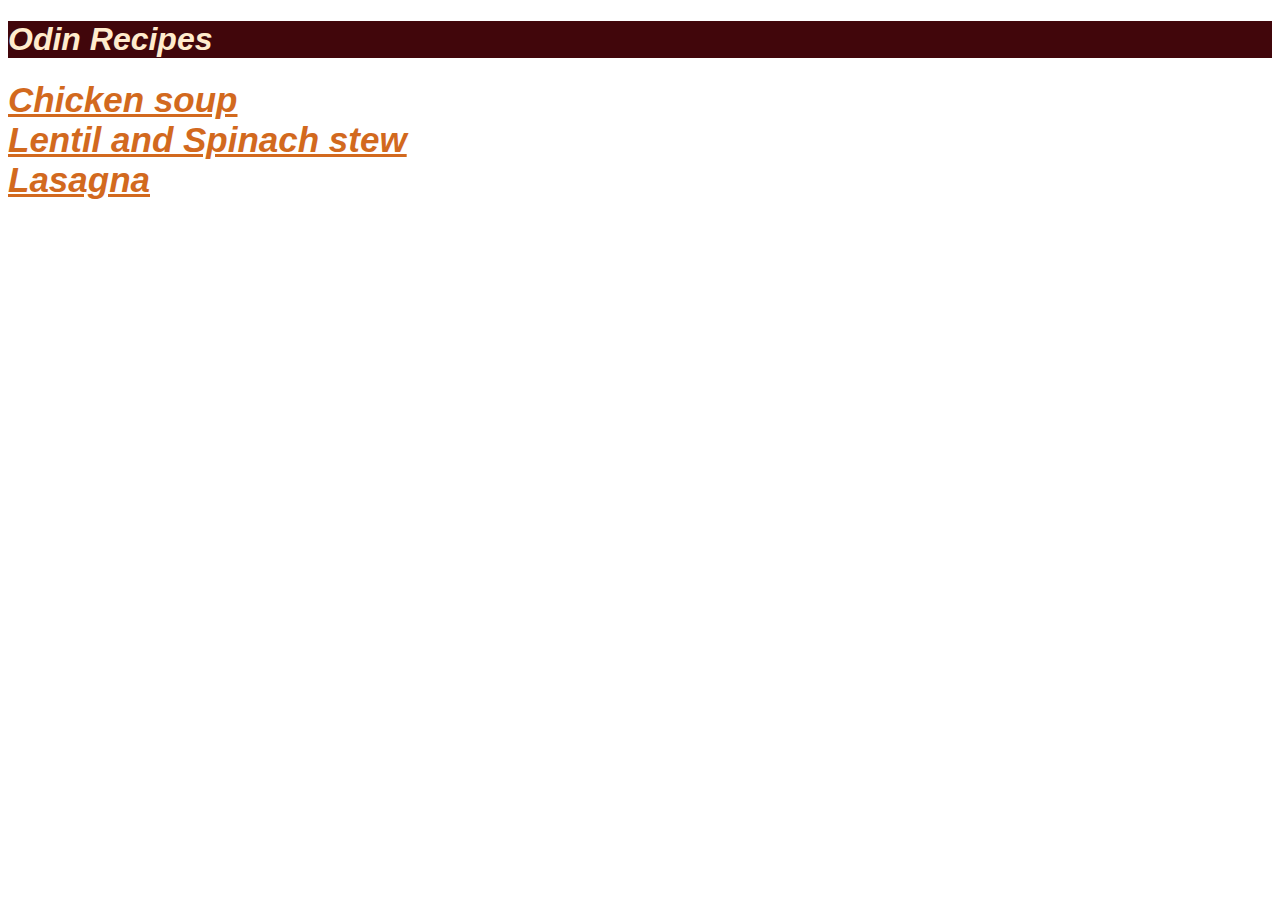
<file: index.html>
<!DOCTYPE html>
<html lang="en">
<head>
    <meta charset="UTF-8">
    <meta http-equiv="X-UA-Compatible" content="IE=edge">
    <meta name="viewport" content="width=device-width, initial-scale=1.0">
    <title>Document</title>
    <link rel="stylesheet" href="styles.css" />
</head>
<body>
    <h1>Odin Recipes</h1>
    <div><a href="recipes/chicken_soup.html">Chicken soup</a></div>
    <div><a href="recipes/Lentil_and_Spinach_stew.html">Lentil and Spinach stew</a></div>
    <div><a href="recipes/lasagna.html">Lasagna</a></div>
</body>
</html>
</file>
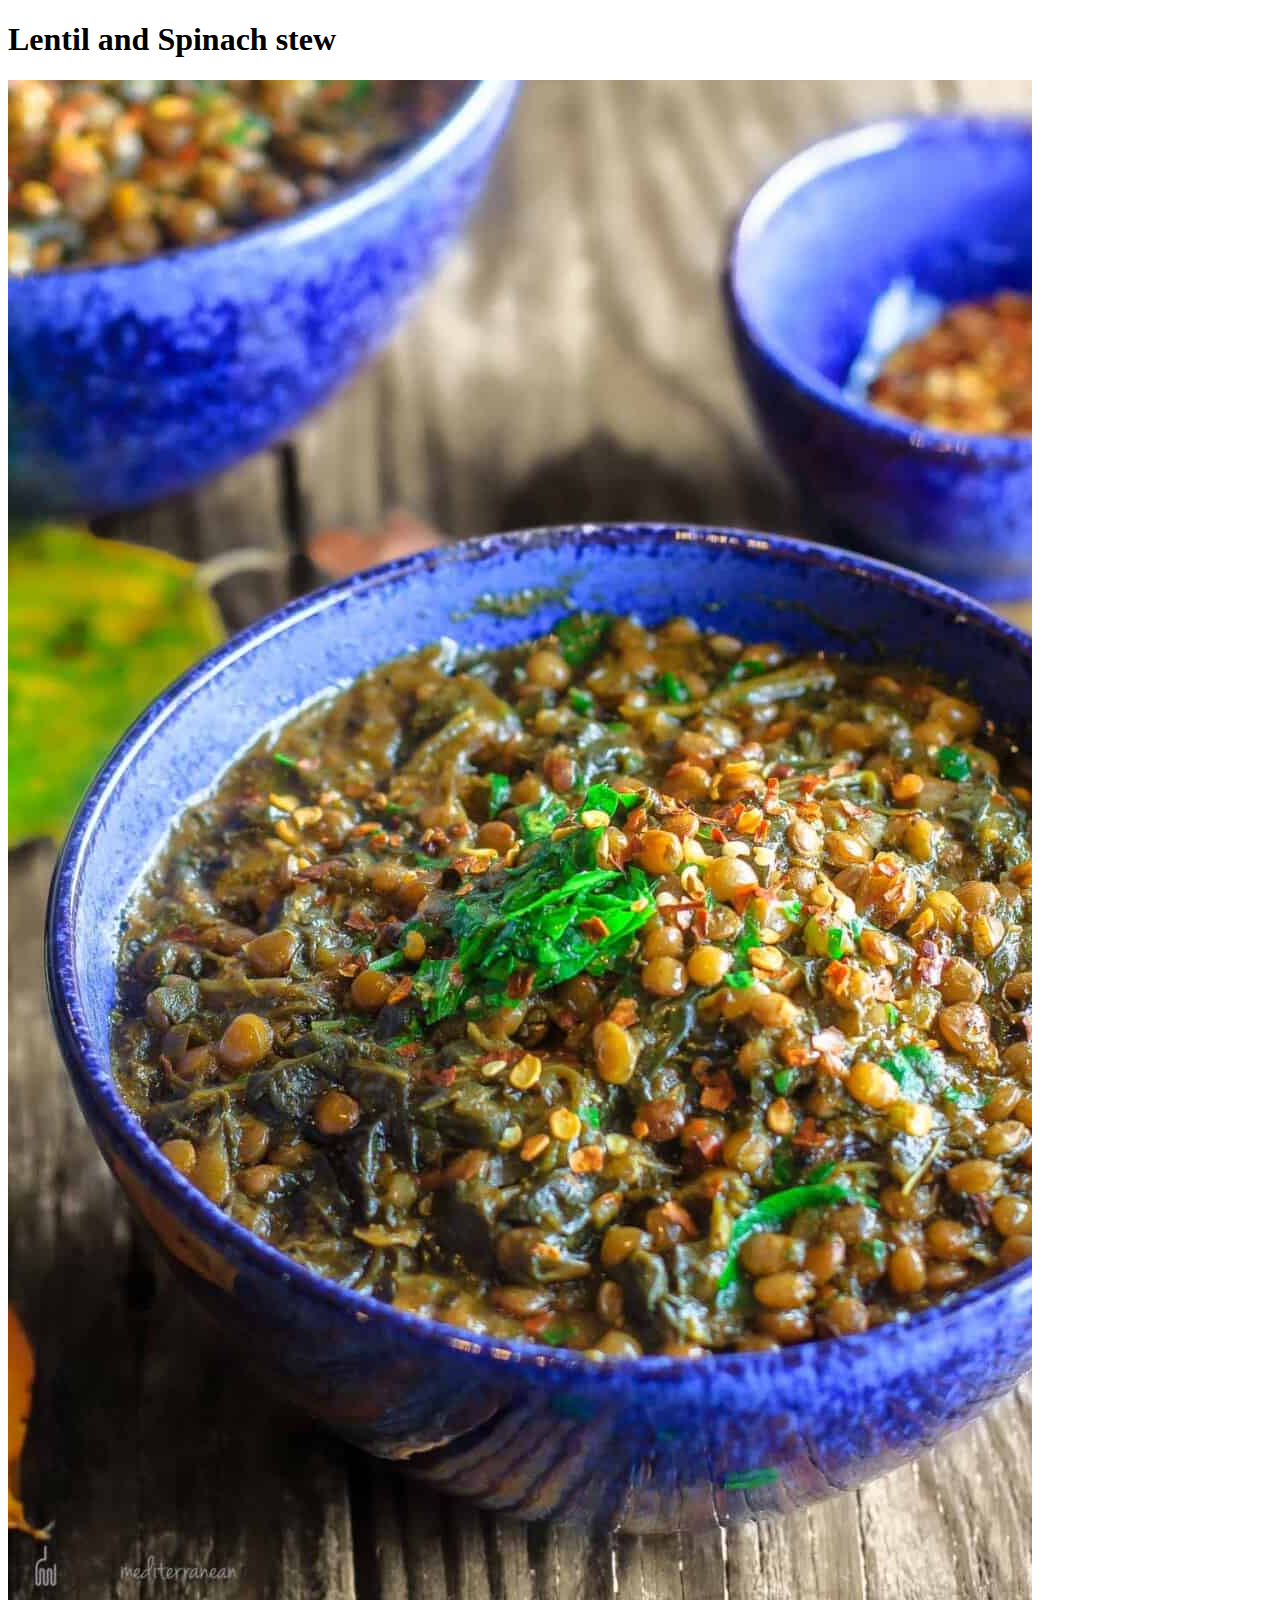
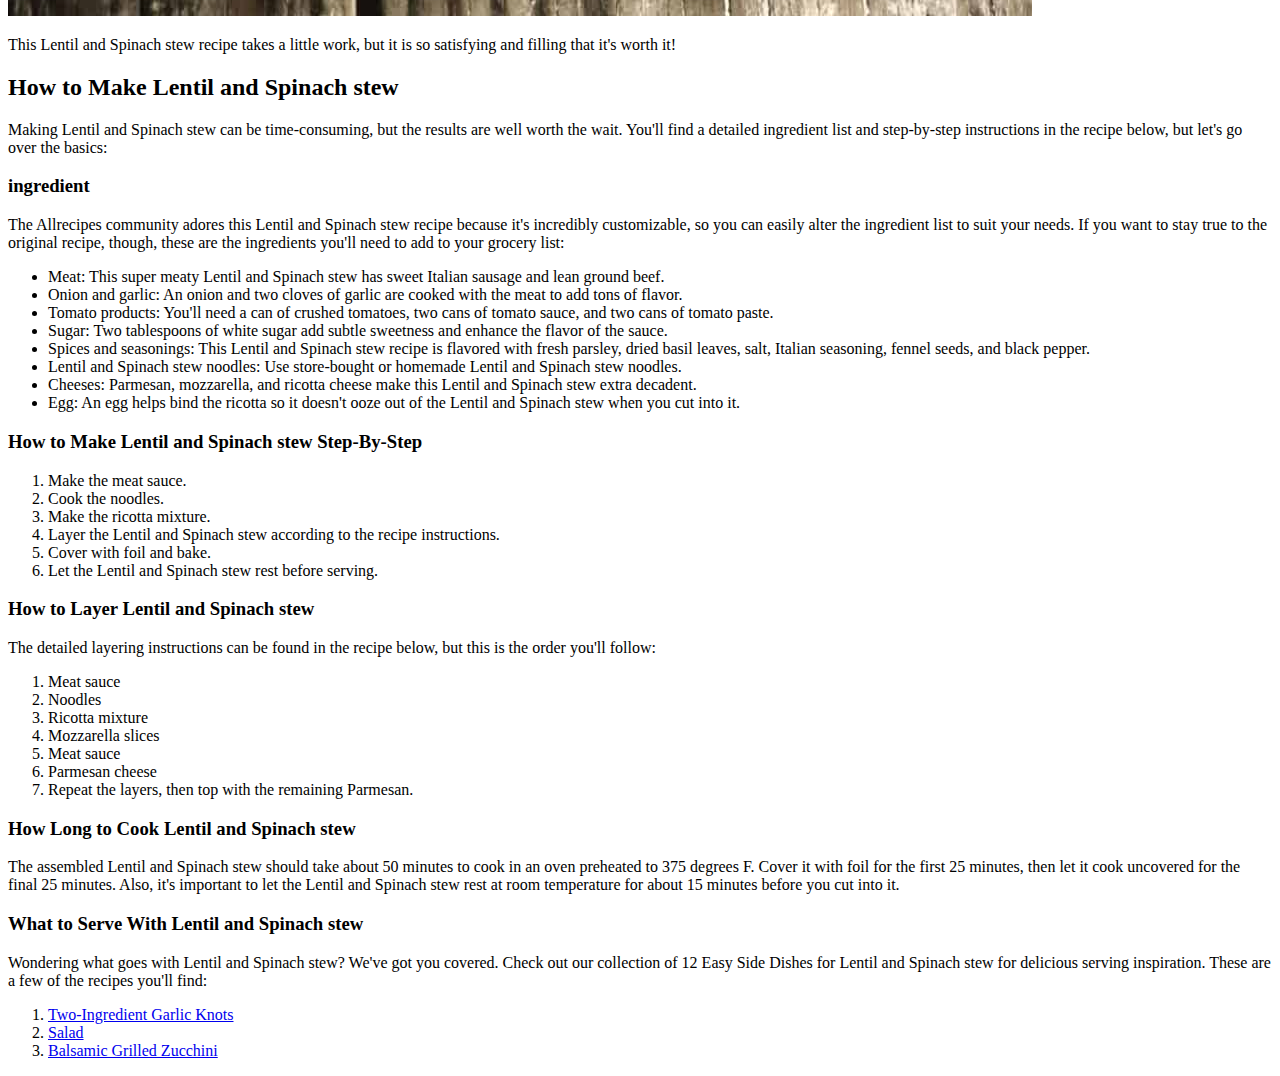
<file: Lentil_and_Spinach_stew.html>
<!DOCTYPE html>
<html lang="en">
<head>
    <meta charset="UTF-8">
    <meta http-equiv="X-UA-Compatible" content="IE=edge">
    <meta name="viewport" content="width=device-width, initial-scale=1.0">
    <title>Lentil and Spinach stew recipe</title>
</head>
<body>
    <h1>Lentil and Spinach stew</h1>
    <img src="../spicy-lentil-soup-recipe-10-1024x1536.jpg" alt="Picture of a delicios freshly made Lentil and Spinach stew">
    <p>This Lentil and Spinach stew recipe takes a little work, but it is so satisfying and filling that it's worth it!</p>
    <h2>How to Make Lentil and Spinach stew</h2>
    <p>Making Lentil and Spinach stew can be time-consuming, but the results are well worth the wait. You'll find a detailed ingredient list and step-by-step instructions in the recipe below, but let's go over the basics:</p>
    <h3>ingredient</h3>
    <p>The Allrecipes community adores this Lentil and Spinach stew recipe because it's incredibly customizable, so you can easily alter the ingredient list to suit your needs. If you want to stay true to the original recipe, though, these are the ingredients you'll need to add to your grocery list:</p>
    <ul>
        <li>Meat: This super meaty Lentil and Spinach stew has sweet Italian sausage and lean ground beef.</li> 
        <li>Onion and garlic: An onion and two cloves of garlic are cooked with the meat to add tons of flavor.</li>
        <li>Tomato products: You'll need a can of crushed tomatoes, two cans of tomato sauce, and two cans of tomato paste.</li> 
        <li>Sugar: Two tablespoons of white sugar add subtle sweetness and enhance the flavor of the sauce.</li> 
        <li>Spices and seasonings: This Lentil and Spinach stew recipe is flavored with fresh parsley, dried basil leaves, salt, Italian seasoning, fennel seeds, and black pepper.</li> 
        <li>Lentil and Spinach stew noodles: Use store-bought or homemade Lentil and Spinach stew noodles.</li> 
        <li>Cheeses: Parmesan, mozzarella, and ricotta cheese make this Lentil and Spinach stew extra decadent.</li> 
        <li>Egg: An egg helps bind the ricotta so it doesn't ooze out of the Lentil and Spinach stew when you cut into it.</li>
    </ul>
    <h3>How to Make Lentil and Spinach stew Step-By-Step</h3>
    <ol>
        <li>Make the meat sauce.</li>
        <li>Cook the noodles.</li>
        <li>Make the ricotta mixture.</li>
        <li>Layer the Lentil and Spinach stew according to the recipe instructions.</li>
        <li>Cover with foil and bake.</li>
        <li>Let the Lentil and Spinach stew rest before serving.</li>
    </ol>
    <h3>How to Layer Lentil and Spinach stew</h3>
    <p>The detailed layering instructions can be found in the recipe below, but this is the order you'll follow:</p>
    <ol>
        <li>Meat sauce</li>
        <li>Noodles</li>
        <li>Ricotta mixture</li>
        <li>Mozzarella slices</li>
        <li>Meat sauce</li>
        <li>Parmesan cheese</li>
        <li>Repeat the layers, then top with the remaining Parmesan.</li>
    </ol>
    <h3>How Long to Cook Lentil and Spinach stew</h3>
    <p>The assembled Lentil and Spinach stew should take about 50 minutes to cook in an oven preheated to 375 degrees F. Cover it with foil for the first 25 minutes, then let it cook uncovered for the final 25 minutes. Also, it's important to let the Lentil and Spinach stew rest at room temperature for about 15 minutes before you cut into it.</p>
    <h3>What to Serve With Lentil and Spinach stew</h3>
    <p>Wondering what goes with Lentil and Spinach stew? We've got you covered. Check out our collection of 12 Easy Side Dishes for Lentil and Spinach stew for delicious serving inspiration. These are a few of the recipes you'll find:</p>
    <ol>
        <li><a href="https://www.allrecipes.com/recipe/8398187/two-ingredient-dough-garlic-knots/"> Two-Ingredient Garlic Knots</a></li>
        <li><a href="https://www.allrecipes.com/recipe/216460/arugula-fennel-salad/">Salad</a></li>
        <li><a href="https://www.allrecipes.com/recipe/222763/balsamic-grilled-zucchini/">Balsamic Grilled Zucchini</a></li>
    </ol>
</body>
</html>
</file>
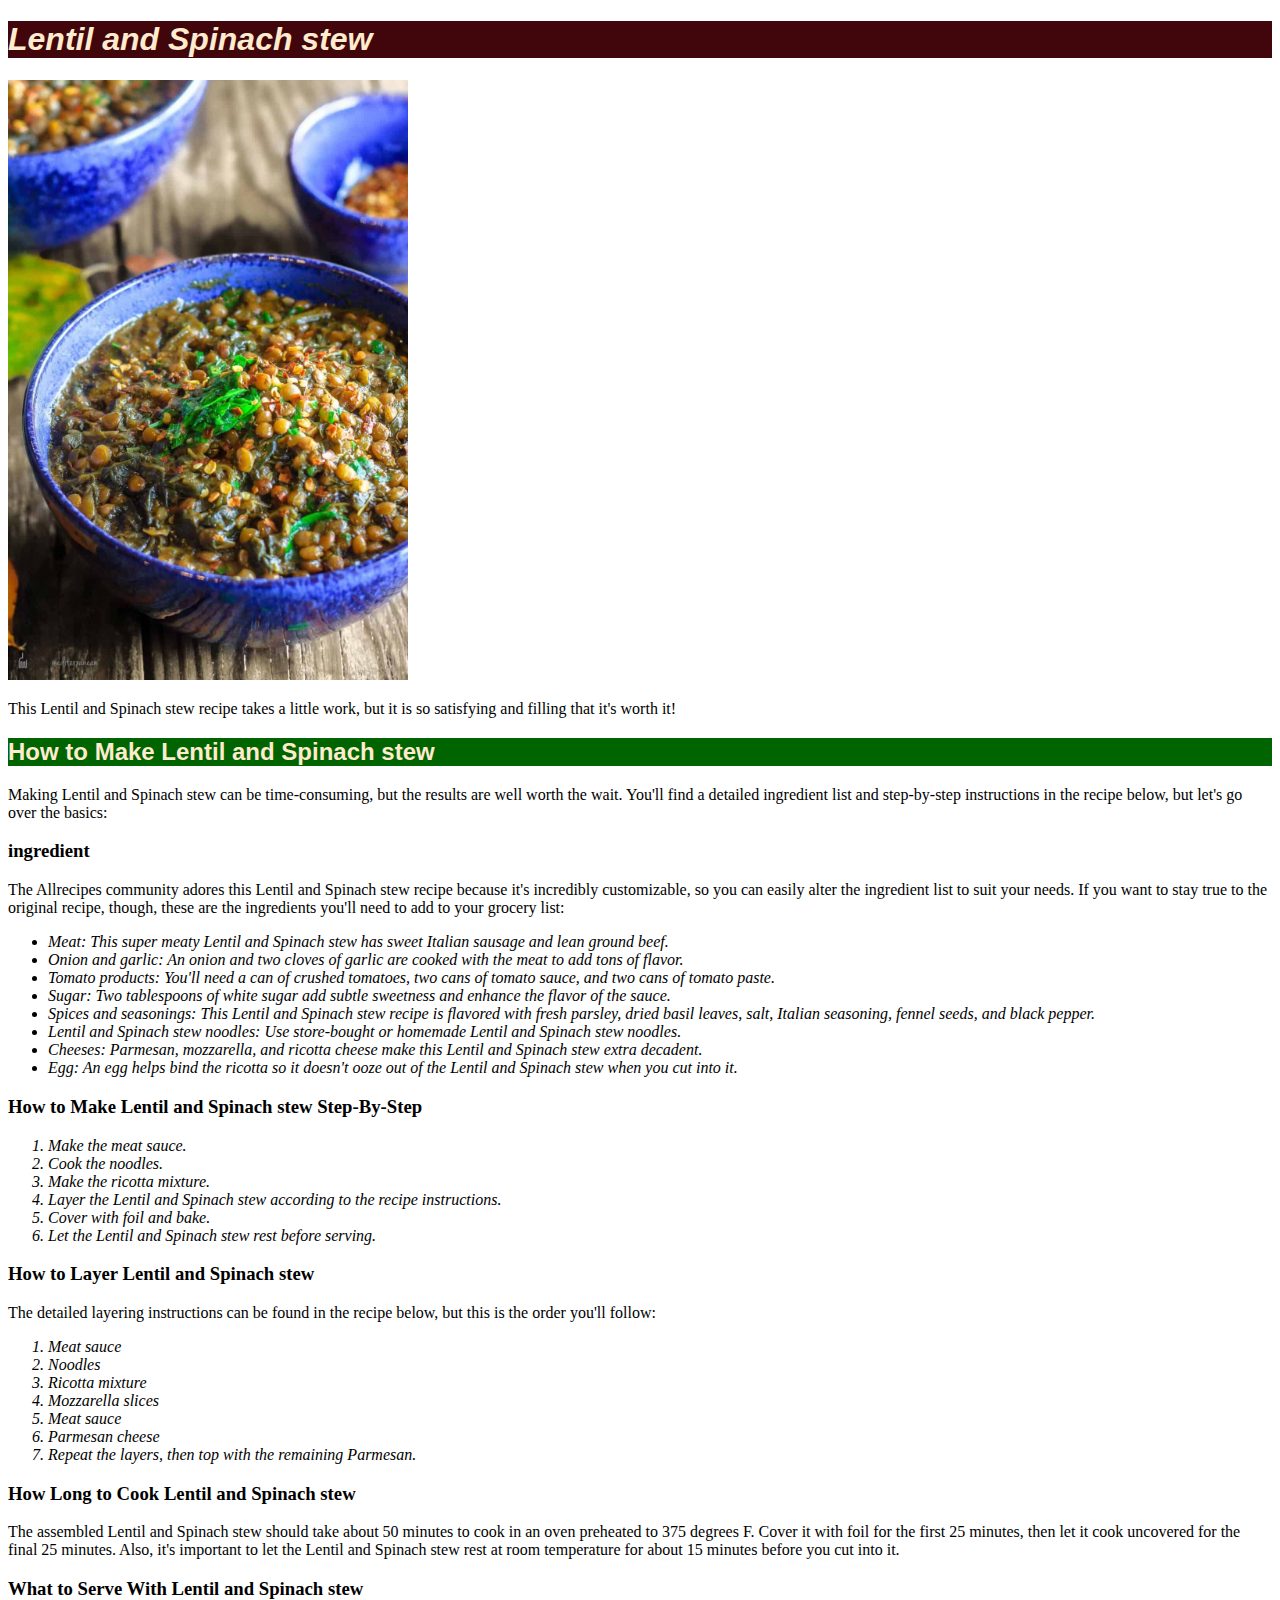
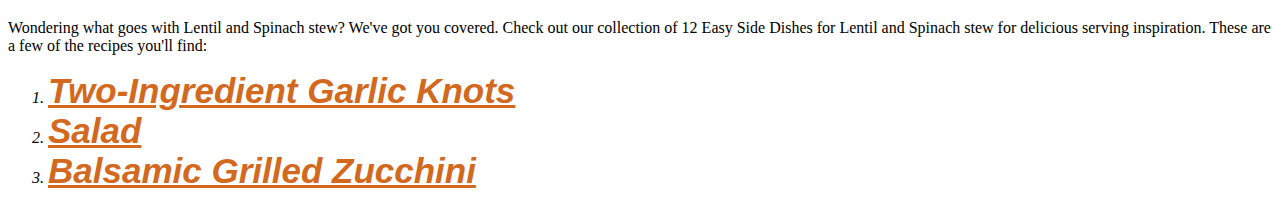
<file: recipes/Lentil_and_Spinach_stew.html>
<!DOCTYPE html>
<html lang="en">
<head>
    <meta charset="UTF-8">
    <meta http-equiv="X-UA-Compatible" content="IE=edge">
    <meta name="viewport" content="width=device-width, initial-scale=1.0">
    <title>Lentil and Spinach stew recipe</title>
    <link rel="stylesheet" href="../styles.css" />
</head>
<body>
    <h1>Lentil and Spinach stew</h1>
    <img src="../spicy-lentil-soup-recipe-10-1024x1536.jpg" alt="Picture of a delicios freshly made Lentil and Spinach stew" class="images">
    <p>This Lentil and Spinach stew recipe takes a little work, but it is so satisfying and filling that it's worth it!</p>
    <h2>How to Make Lentil and Spinach stew</h2>
    <p>Making Lentil and Spinach stew can be time-consuming, but the results are well worth the wait. You'll find a detailed ingredient list and step-by-step instructions in the recipe below, but let's go over the basics:</p>
    <h3>ingredient</h3>
    <p>The Allrecipes community adores this Lentil and Spinach stew recipe because it's incredibly customizable, so you can easily alter the ingredient list to suit your needs. If you want to stay true to the original recipe, though, these are the ingredients you'll need to add to your grocery list:</p>
    <ul>
        <li>Meat: This super meaty Lentil and Spinach stew has sweet Italian sausage and lean ground beef.</li> 
        <li>Onion and garlic: An onion and two cloves of garlic are cooked with the meat to add tons of flavor.</li>
        <li>Tomato products: You'll need a can of crushed tomatoes, two cans of tomato sauce, and two cans of tomato paste.</li> 
        <li>Sugar: Two tablespoons of white sugar add subtle sweetness and enhance the flavor of the sauce.</li> 
        <li>Spices and seasonings: This Lentil and Spinach stew recipe is flavored with fresh parsley, dried basil leaves, salt, Italian seasoning, fennel seeds, and black pepper.</li> 
        <li>Lentil and Spinach stew noodles: Use store-bought or homemade Lentil and Spinach stew noodles.</li> 
        <li>Cheeses: Parmesan, mozzarella, and ricotta cheese make this Lentil and Spinach stew extra decadent.</li> 
        <li>Egg: An egg helps bind the ricotta so it doesn't ooze out of the Lentil and Spinach stew when you cut into it.</li>
    </ul>
    <h3>How to Make Lentil and Spinach stew Step-By-Step</h3>
    <ol>
        <li>Make the meat sauce.</li>
        <li>Cook the noodles.</li>
        <li>Make the ricotta mixture.</li>
        <li>Layer the Lentil and Spinach stew according to the recipe instructions.</li>
        <li>Cover with foil and bake.</li>
        <li>Let the Lentil and Spinach stew rest before serving.</li>
    </ol>
    <h3>How to Layer Lentil and Spinach stew</h3>
    <p>The detailed layering instructions can be found in the recipe below, but this is the order you'll follow:</p>
    <ol>
        <li>Meat sauce</li>
        <li>Noodles</li>
        <li>Ricotta mixture</li>
        <li>Mozzarella slices</li>
        <li>Meat sauce</li>
        <li>Parmesan cheese</li>
        <li>Repeat the layers, then top with the remaining Parmesan.</li>
    </ol>
    <h3>How Long to Cook Lentil and Spinach stew</h3>
    <p>The assembled Lentil and Spinach stew should take about 50 minutes to cook in an oven preheated to 375 degrees F. Cover it with foil for the first 25 minutes, then let it cook uncovered for the final 25 minutes. Also, it's important to let the Lentil and Spinach stew rest at room temperature for about 15 minutes before you cut into it.</p>
    <h3>What to Serve With Lentil and Spinach stew</h3>
    <p>Wondering what goes with Lentil and Spinach stew? We've got you covered. Check out our collection of 12 Easy Side Dishes for Lentil and Spinach stew for delicious serving inspiration. These are a few of the recipes you'll find:</p>
    <ol>
        <li><a href="https://www.allrecipes.com/recipe/8398187/two-ingredient-dough-garlic-knots/"> Two-Ingredient Garlic Knots</a></li>
        <li><a href="https://www.allrecipes.com/recipe/216460/arugula-fennel-salad/">Salad</a></li>
        <li><a href="https://www.allrecipes.com/recipe/222763/balsamic-grilled-zucchini/">Balsamic Grilled Zucchini</a></li>
    </ol>
</body>
</html>
</file>
<file: styles.css>
a {
    font-family: Verdana, Geneva, Tahoma, sans-serif;
    font-weight: 700;
    font-style: italic;
    font-size: 35px;
    color: chocolate;
}

.images {
height: auto;
width: 400px;
}

li {
    font-style: italic;
}

h2 {
    font-weight: 800;
    font-family: Arial, Helvetica, sans-serif;
    color: blanchedalmond;
    background-color: darkgreen;
}

h1 {
    font-weight: 900;
    font-family: Arial, Helvetica, sans-serif;
    color: blanchedalmond;
    font-style: italic;
    background-color: rgb(65, 6, 11);
}
</file>
